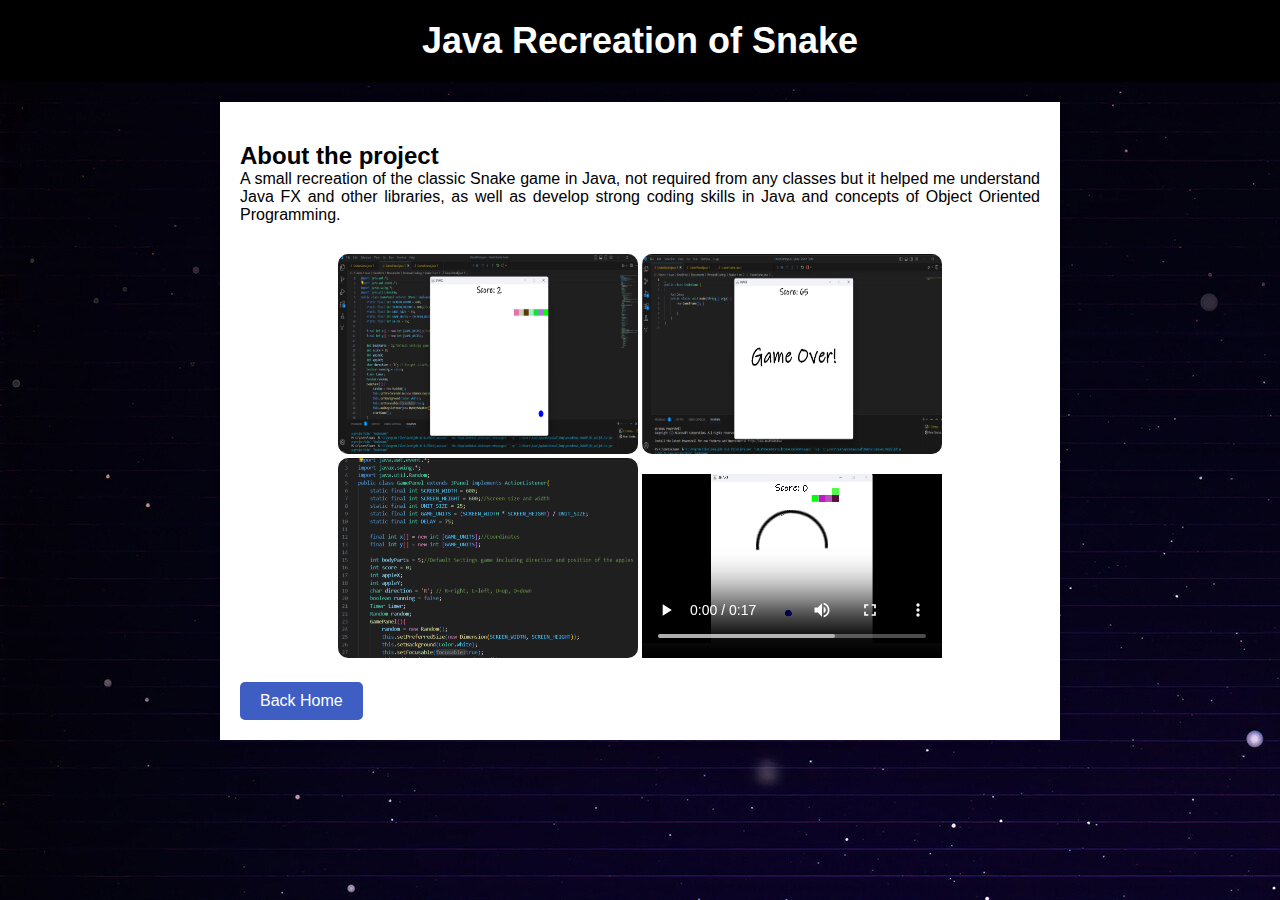
<file: portfolio/Java Snake.html>
<!DOCTYPE html>
<html lang="en">
<head>
    <meta charset="UTF-8">
    <meta name="viewport" content="width=device-width, initial-scale=1.0">
    <link rel="stylesheet" href="projectpagestyle.css">
    <title>Snake Java</title>
</head>
<body>
    <header>
        <h1>Java Recreation of Snake</h1>
    </header>
    <main>
        <section class="project-description">
            <h2>About the project</h2>
            <p>
                A small recreation of the classic Snake game in Java, not required from any classes but it helped me understand Java FX
                and other libraries, as well as develop strong coding skills in Java and concepts of Object Oriented Programming.
            </p>
        </section>
        <section class="project-images">
            <div class="image-container">
                <li><img src="images/snake1.png" alt="Main Project Image"></li>
                <li><img src="images/snake2.png" alt="Main Project Image"></li>
                <li><img src="images/snake3.png" alt="Main Project Image"></li>
                <li><video width="300" height="200" controls>
                <source src="images/Snake Demo.mp4" type="video/mp4">
                </video></li>
            </div>
            <!-- Add more images or videos as needed -->
        </section>
        <section class="project-link">
            <a href="index.html">Back Home</a>
        </section>
    </main>
    
</body>
</html>
</file>
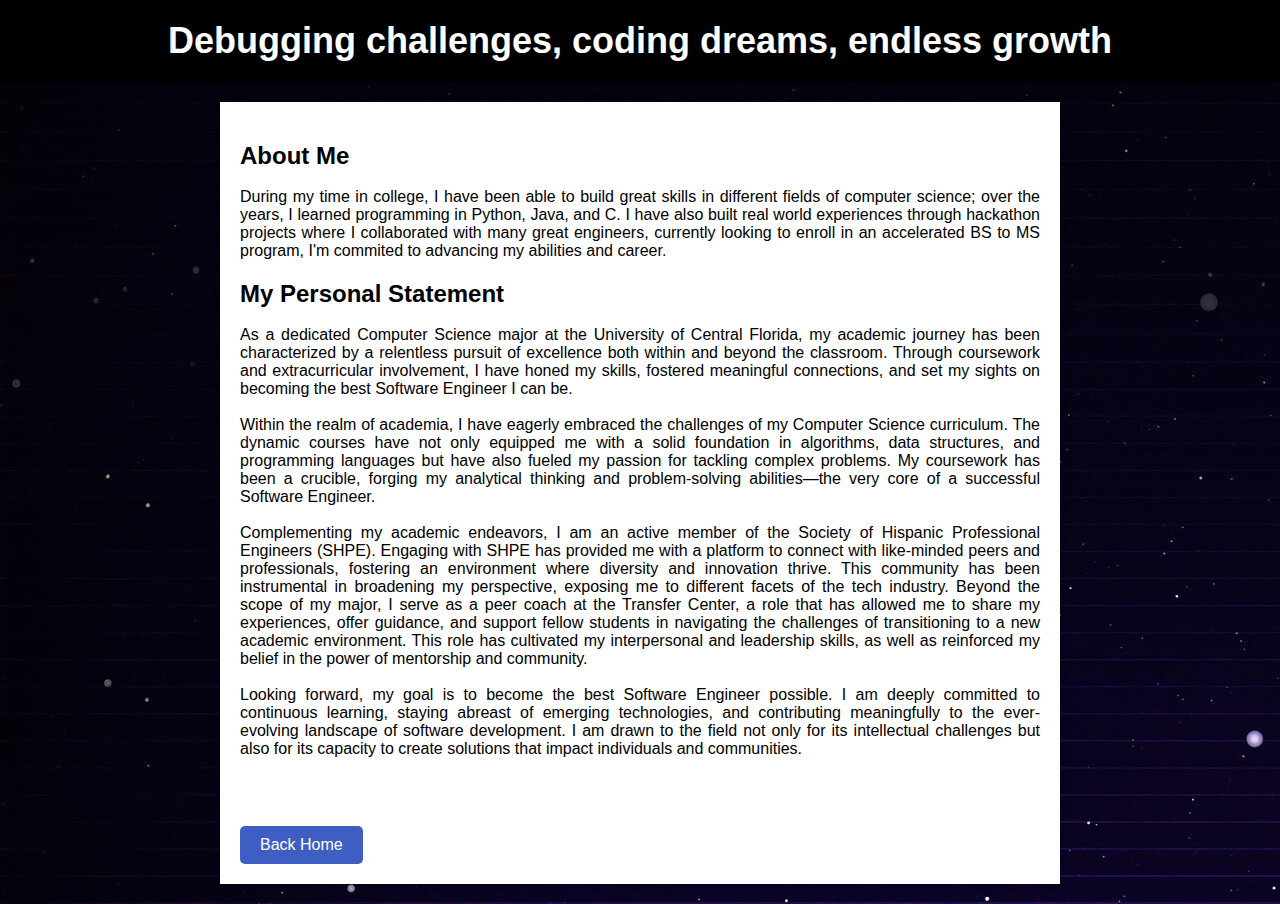
<file: portfolio/moreAboutMe.html>
<!DOCTYPE html>
<html lang="en">
<head>
    <meta charset="UTF-8">
    <meta name="viewport" content="width=device-width, initial-scale=1.0">
    <link rel="stylesheet" href="projectpagestyle.css">
    <title>About Me</title>
</head>
<body>
    <header>
        <h1>Debugging challenges, coding dreams, endless growth</h1>
    </header>
    <main>
        <section class="project-description">
            <h2>About Me</h2><br>
            <p>
                During my time in college, I have been able to build great skills in different fields of 
                computer science; over the years, I learned programming in Python, Java, and C. I have 
                also built real world experiences through hackathon projects where I collaborated with 
                many great engineers, currently looking to enroll in an accelerated BS to MS program, 
                I'm commited to advancing my abilities and career. <br>
            </p>
            <h2>My Personal Statement</h2><br>
            <p>
                As a dedicated Computer Science major at the University of Central Florida, my academic journey has been characterized 
                by a relentless pursuit of excellence both within and beyond the classroom. Through coursework and extracurricular 
                involvement, I have honed my skills, fostered meaningful connections, and set my sights on becoming the best Software Engineer I can be.
                <br><br>

                Within the realm of academia, I have eagerly embraced the challenges of my Computer Science curriculum. The dynamic courses
                have not only equipped me with a solid foundation in algorithms, data structures, and programming languages but have also fueled my 
                passion for tackling complex problems. My coursework has been a crucible, forging my analytical thinking and problem-solving abilities—the very 
                core of a successful Software Engineer.
                <br><br>

                Complementing my academic endeavors, I am an active member of the Society of Hispanic Professional Engineers (SHPE). 
                Engaging with SHPE has provided me with a platform to connect with like-minded peers and professionals, fostering an environment 
                where diversity and innovation thrive. This community has been instrumental in broadening my perspective, exposing me to different 
                facets of the tech industry.

                Beyond the scope of my major, I serve as a peer coach at the Transfer Center, a role that has allowed me to 
                share my experiences, offer guidance, and support fellow students in navigating the challenges of transitioning to a new academic 
                environment. This role has cultivated my interpersonal and leadership skills, as well as reinforced my belief in the power of mentorship and 
                community.
                <br><br>

                Looking forward, my goal is to become the best Software Engineer possible. I am deeply committed to continuous learning, staying abreast of 
                emerging technologies, and contributing meaningfully to the ever-evolving landscape of software development. I am drawn to the field not only
                for its intellectual challenges but also for its capacity to create solutions that impact individuals and communities.
                <br><br>
            </p>
        </section>
        <section class="project-link">
            <a href="index.html">Back Home</a>
        </section>
    </main>
    
</body>
</html>
</file>
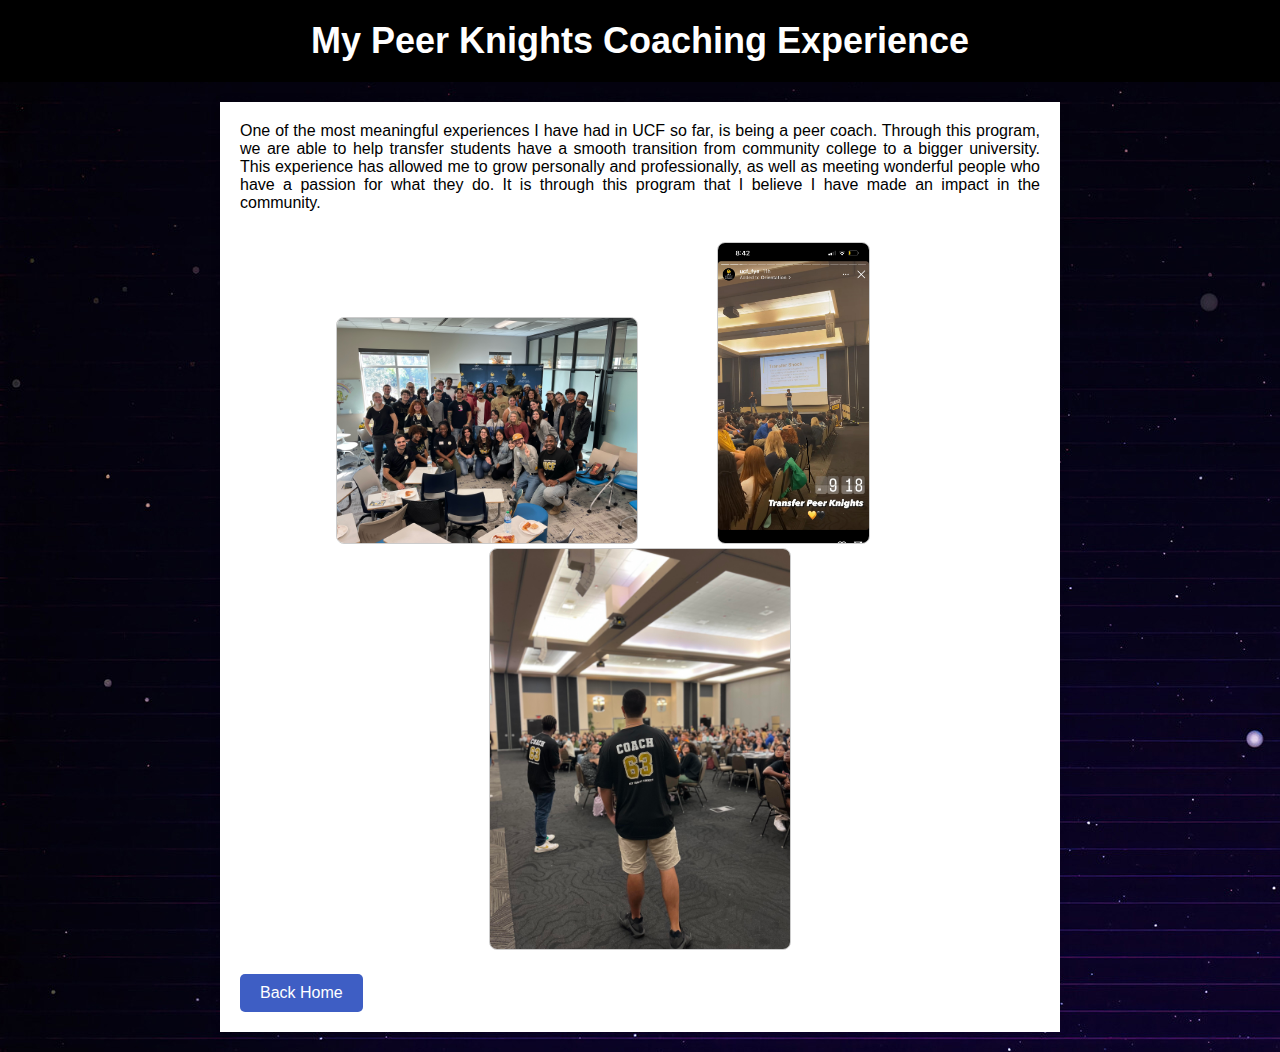
<file: portfolio/peerCoaching.html>
<!DOCTYPE html>
<html lang="en">
<head>
    <meta charset="UTF-8">
    <meta name="viewport" content="width=device-width, initial-scale=1.0">
    <link rel="stylesheet" href="projectpagestyle.css">
    <title>Peer Knights Coaching</title>
</head>
<body>
    <header>
        <h1>My Peer Knights Coaching Experience</h1>
    </header>
    <main>
        <section class="project-description">
            <p>
                One of the most meaningful experiences I have had in UCF so far, is being a peer coach.
                Through this program, we are able to help transfer students have a smooth transition from community
                college to a bigger university. This experience has allowed me to grow personally and professionally, as
                well as meeting wonderful people who have a passion for what they do. It is through this program that I 
                believe I have made an impact in the community.
            </p>
        </section>
        <section class="project-images">
            <div class="image-container">
                <li><img src="images/PeerCoachPic1.png" alt="Main Project Image" style="max-width: 100%; height: auto; display: block; margin: 0 auto; max-height: 100%; border: 1px solid #ccc; border-radius: 8px;"></li>
                <li><img src="images/PeerCoachPic2.jpg" alt="Main Project Image" style="max-width: 50%; height: auto; display: block; margin: 0 auto; max-height: 100%; border: 1px solid #ccc; border-radius: 8px;"></li>
                <li><img src="images/PeerCoachPic3.jpg" alt="Main Project Image" style="max-width: 100%; height: auto; display: block; margin: 0 auto; max-height: 100%; border: 1px solid #ccc; border-radius: 8px;"></li>
            </div>
            <!-- Add more images or videos as needed -->
        </section>
        <section class="project-link">
            <a href="index.html">Back Home</a>
        </section>
    </main>
    
</body>
</html>
</file>
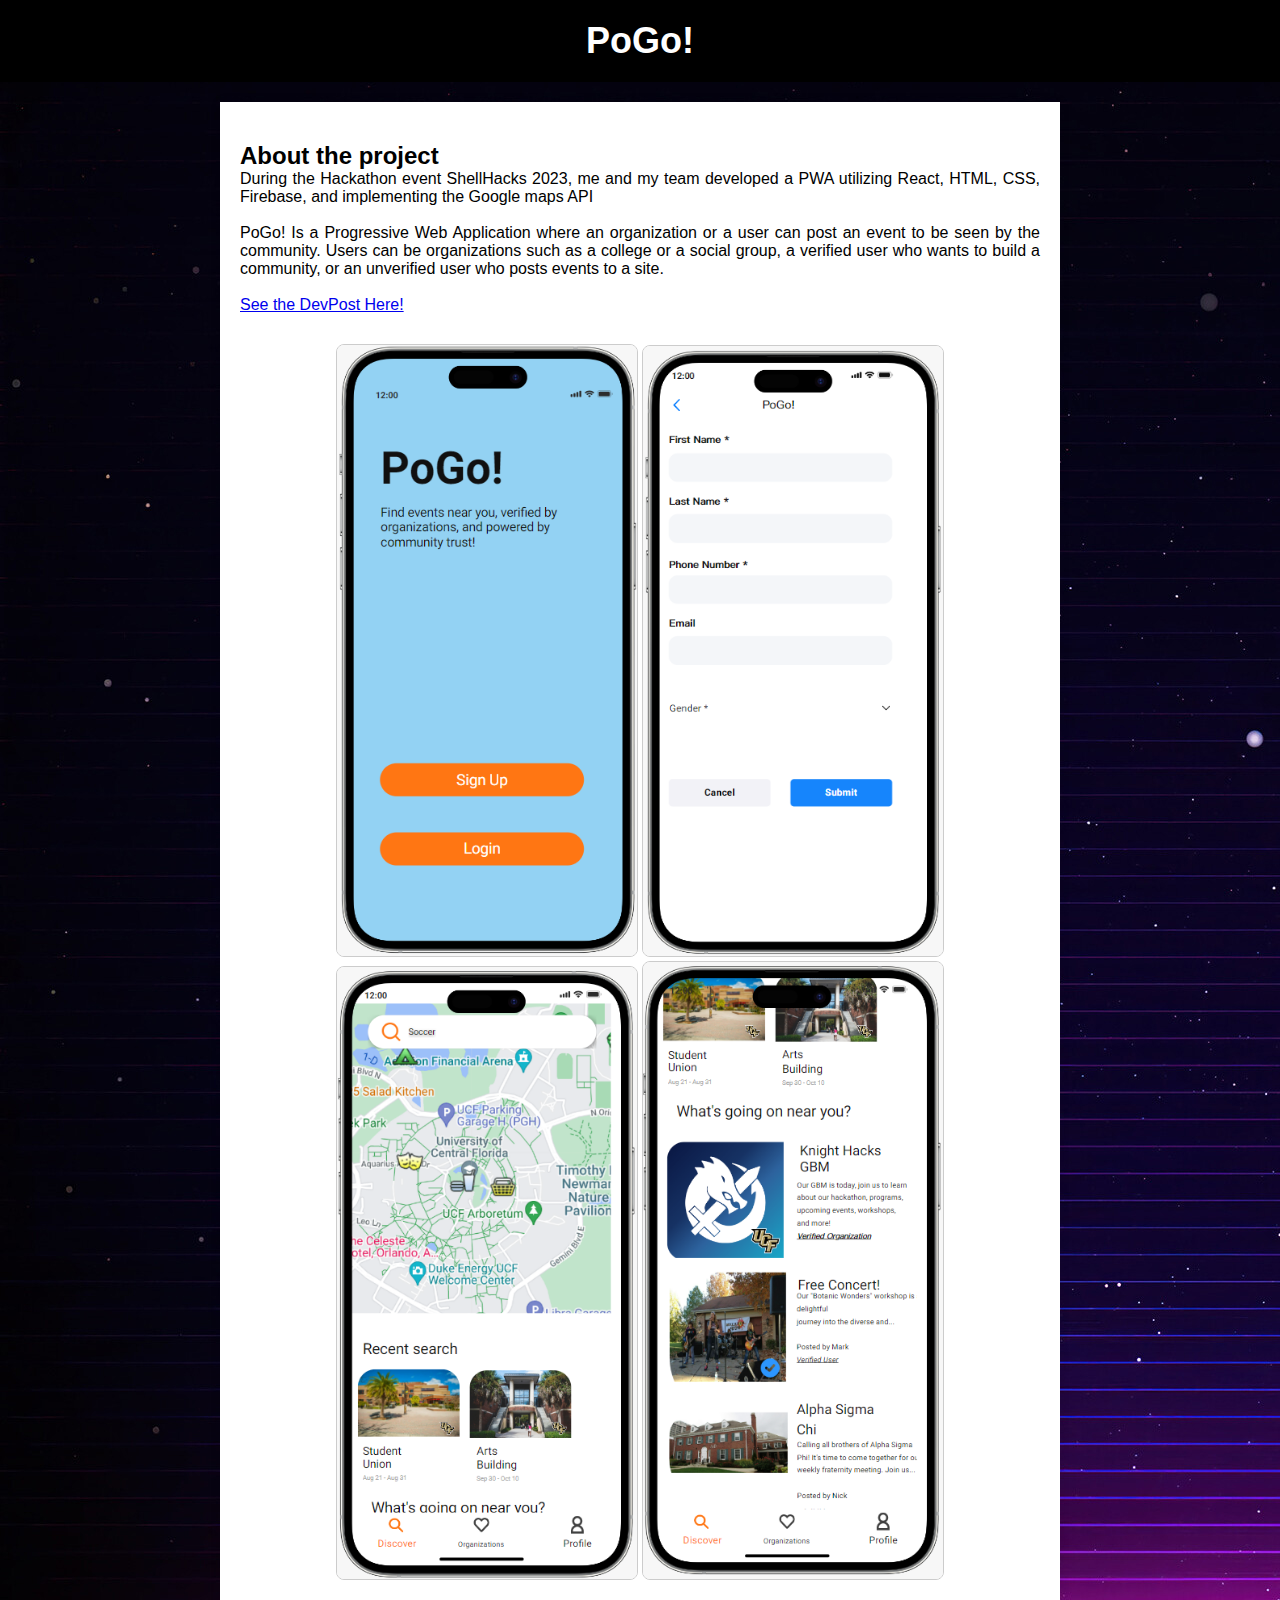
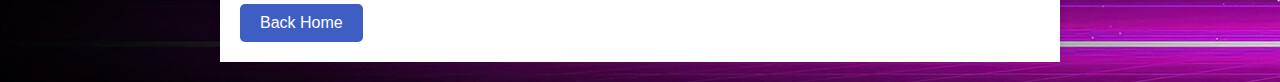
<file: portfolio/pogo.html>
<!DOCTYPE html>
<html lang="en">
<head>
    <meta charset="UTF-8">
    <meta name="viewport" content="width=device-width, initial-scale=1.0">
    <link rel="stylesheet" href="projectpagestyle.css">
    <title>PoGo!</title>
</head>
<body>
    <header>
        <h1>PoGo!</h1>
    </header>
    <main>
        <section class="project-description">
            <h2>About the project</h2>
            <p>
                During the Hackathon event ShellHacks 2023, me and my team developed a PWA utilizing
                React, HTML, CSS, Firebase, and implementing the Google maps API<br>

                <br>PoGo! Is a Progressive Web Application where an organization or 
                a user can post an event to be seen by the community. Users 
                can be organizations such as a college or a social group, a 
                verified user who wants to build a community, or an unverified 
                user who posts events to a site.<br>

                <br><a href="https://devpost.com/software/pogo ">See the DevPost Here!</a> 
            </p>
        </section>
        <section class="project-images">
            <div class="image-container">
                <li><img src="images/pogo1.png" alt="Main Project Image" style="max-width: 100%; height: auto; display: block; margin: 0 auto; max-height: 100%; border: 1px solid #ccc; border-radius: 8px;"></li>
                <li><img src="images/pogo2.png" alt="Main Project Image" style="max-width: 100%; height: auto; display: block; margin: 0 auto; max-height: 100%; border: 1px solid #ccc; border-radius: 8px;"></li>
                <li><img src="images/pogo3.png" alt="Main Project Image" style="max-width: 100%; height: auto; display: block; margin: 0 auto; max-height: 100%; border: 1px solid #ccc; border-radius: 8px;"></li>
                <li><img src="images/pogo4.png" alt="Main Project Image" style="max-width: 100%; height: auto; display: block; margin: 0 auto; max-height: 100%; border: 1px solid #ccc; border-radius: 8px;"></li>
            </div>
            
            <!-- Add more images or videos as needed -->
        </section>
        <section class="project-link">
            <a href="index.html">Back Home</a>
        </section>
    </main>
    
</body>
</html>
</file>
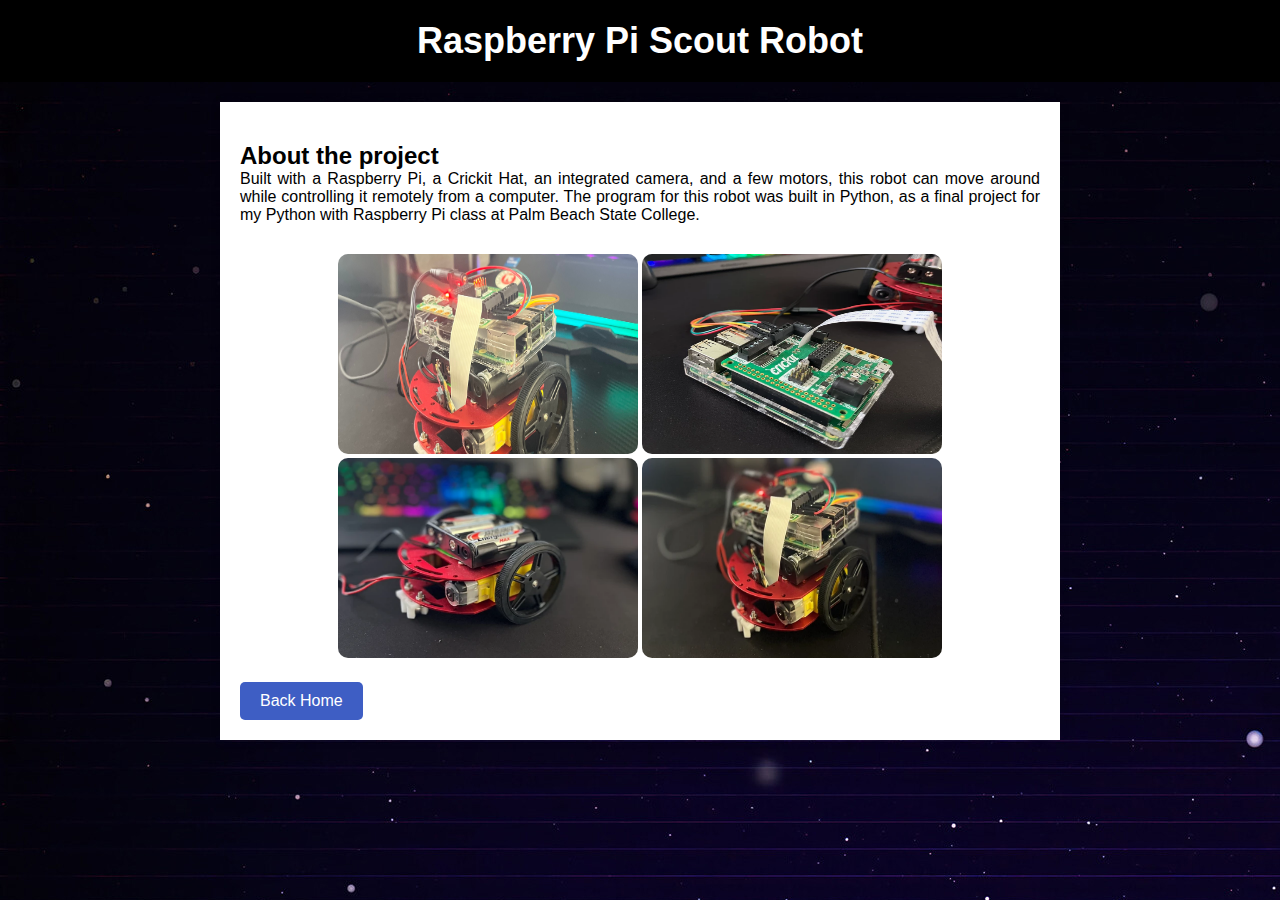
<file: portfolio/Raspberry pi Bot.html>
<!DOCTYPE html>
<html lang="en">
<head>
    <meta charset="UTF-8">
    <meta name="viewport" content="width=device-width, initial-scale=1.0">
    <link rel="stylesheet" href="projectpagestyle.css">
    <title>Raspberry Pi Robot</title>
</head>
<body>
    <header>
        <h1>Raspberry Pi Scout Robot</h1>
    </header>
    <main>
        <section class="project-description">
            <h2>About the project</h2>
            <p>
                Built with a Raspberry Pi, a Crickit Hat, an integrated camera, and a few motors, 
                this robot can move around while controlling it remotely from a computer. The 
                program for this robot was built in Python, as a final project for my Python with 
                Raspberry Pi class at Palm Beach State College.
            </p>
        </section>
        <section class="project-images">
            <div class="image-container">
                <li><img src="images/raspRobot1.jpg" alt="Main Project Image"></li>
                <li><img src="images/raspRobot2.png" alt="Main Project Image"></li>
                <li><img src="images/RaspRobot3.png" alt="Main Project Image"></li>
                <li><img src="images/RaspRobot4.png" alt="Main Project Image"></li>
            </div>
            <!-- Add more images or videos as needed -->
        </section>
        <section class="project-link">
            <a href="index.html">Back Home</a>
        </section>
    </main>
    
</body>
</html>
</file>
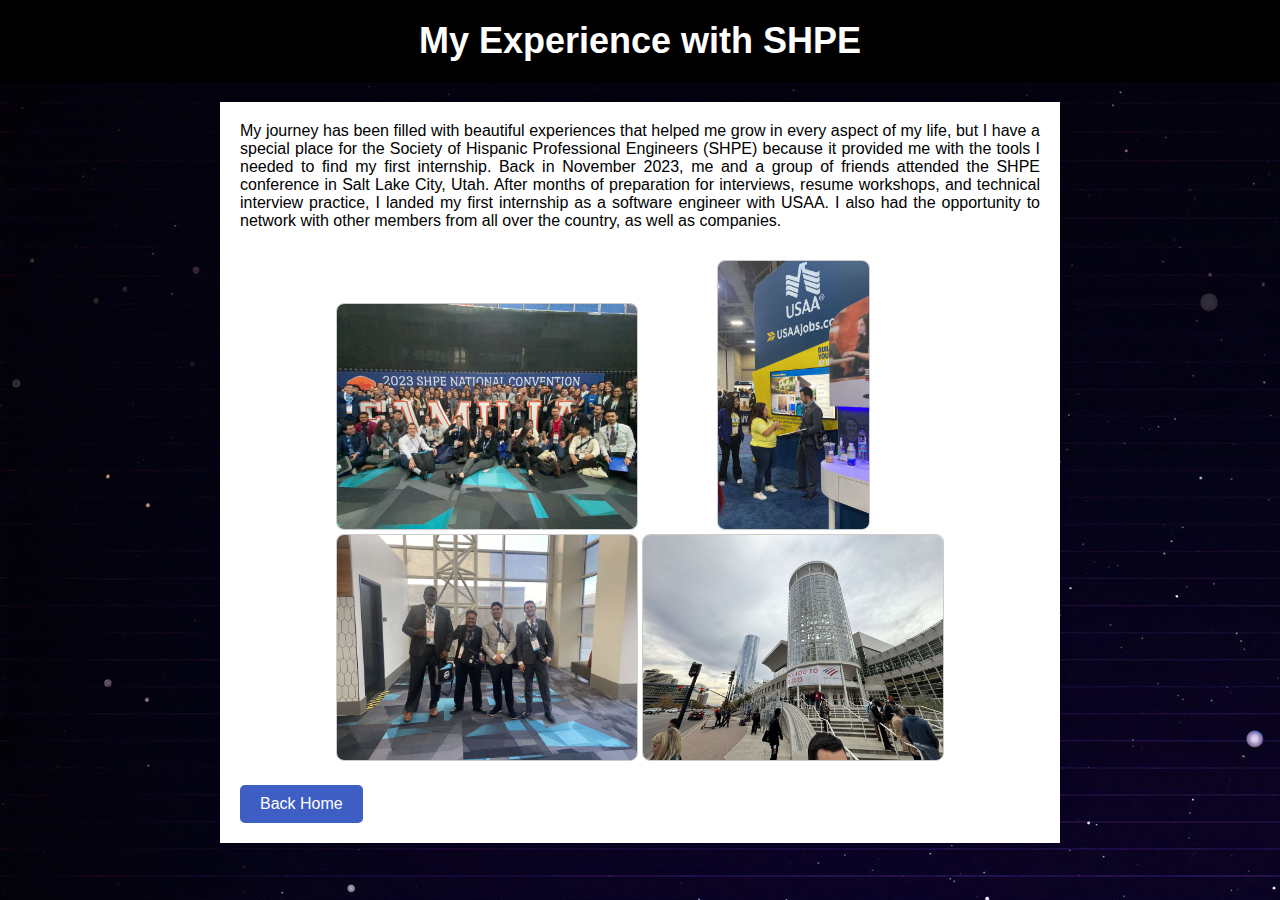
<file: portfolio/shpe.html>
<!DOCTYPE html>
<html lang="en">
<head>
    <meta charset="UTF-8">
    <meta name="viewport" content="width=device-width, initial-scale=1.0">
    <link rel="stylesheet" href="projectpagestyle.css">
    <title>SHPE</title>
</head>
<body>
    <header>
        <h1>My Experience with SHPE</h1>
    </header>
    <main>
        <section class="project-description">
            <p>
                My journey has been filled with beautiful experiences that helped me grow in every aspect of my life, but I
                have a special place for the Society of Hispanic Professional Engineers (SHPE) because it provided me with the
                tools I needed to find my first internship. Back in November 2023, me and a group of friends attended the SHPE 
                conference in Salt Lake City, Utah. After months of preparation for interviews, resume workshops, and technical 
                interview practice, I landed my first internship as a software engineer with USAA. I also had the opportunity to 
                network with other members from all over the country, as well as companies.
            </p>
        </section>
        <section class="project-images">
            <div class="image-container">
                <li><img src="images/shpe1.JPG" alt="Main Project Image" style="max-width: 100%; height: auto; display: block; margin: 0 auto; max-height: 100%; border: 1px solid #ccc; border-radius: 8px;"></li>
                <li><img src="images/shpe2.JPG" alt="Main Project Image" style="max-width: 50%; height: auto; display: block; margin: 0 auto; max-height: 100%; border: 1px solid #ccc; border-radius: 8px;"></li>
                <li><img src="images/shpe3.JPG" alt="Main Project Image" style="max-width: 100%; height: auto; display: block; margin: 0 auto; max-height: 100%; border: 1px solid #ccc; border-radius: 8px;"></li>
                <li><img src="images/shpe4.JPG" alt="Main Project Image" style="max-width: 100%; height: auto; display: block; margin: 0 auto; max-height: 100%; border: 1px solid #ccc; border-radius: 8px;"></li>
            <!-- Add more images or videos as needed -->
        </section>
        <section class="project-link">
            <a href="index.html">Back Home</a>
        </section>
    </main>
    
</body>
</html>
</file>
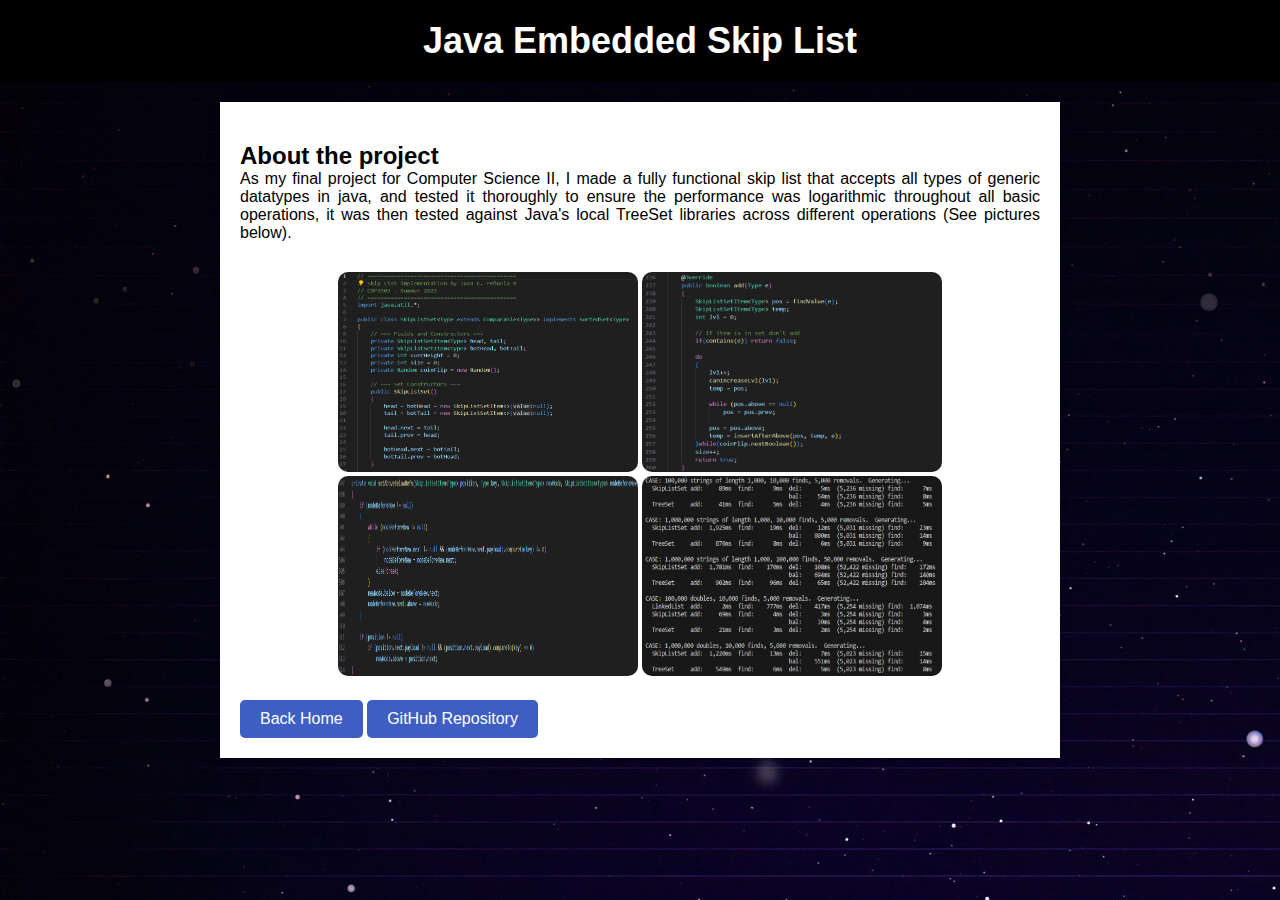
<file: portfolio/skiplist.html>
<!DOCTYPE html>
<html lang="en">
<head>
    <meta charset="UTF-8">
    <meta name="viewport" content="width=device-width, initial-scale=1.0">
    <link rel="stylesheet" href="projectpagestyle.css">
    <title>Skip List Project</title>
</head>
<body>
    <header>
        <h1>Java Embedded Skip List</h1>
    </header>
    <main>
        <section class="project-description">
            <h2>About the project</h2>
            <p>
                As my final project for Computer Science II, I made a fully functional skip list that accepts 
                all types of generic datatypes in java, and tested it thoroughly to ensure the performance was 
                logarithmic throughout all basic operations, it was then tested against Java's local TreeSet 
                libraries across different operations (See pictures below).
            </p>
        </section>
        <section class="project-images">
            <div class="image-container">
                <li><img src="images/SkipList1.png" alt="Main Project Image"></li>
                <li><img src="images/SkipList2.png" alt="Main Project Image"></li>
                <li><img src="images/SkipList3.png" alt="Main Project Image"></li>
                <li><img src="images/SkipList4.png" alt="Main Project Image"></li>
            </div>
            <!-- Add more images or videos as needed -->
        </section>
        <section class="project-link">
            <a href="index.html">Back Home</a>
            <a href="https://github.com/JuaneX1/Final-Project-Skip-List">GitHub Repository</a>
        </section>
    </main>
    
</body>
</html>
</file>
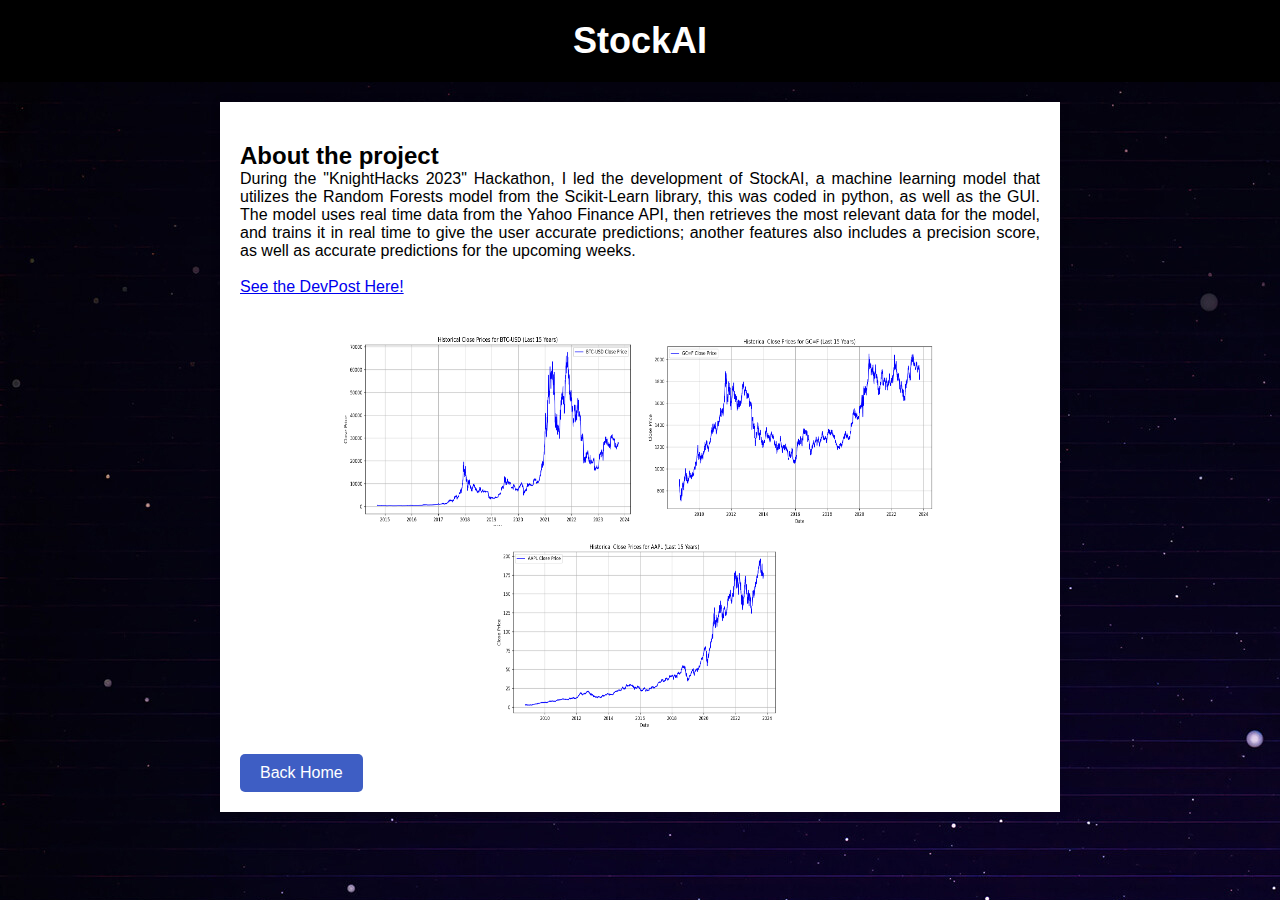
<file: portfolio/StockAI.html>
<!DOCTYPE html>
<html lang="en">
<head>
    <meta charset="UTF-8">
    <meta name="viewport" content="width=device-width, initial-scale=1.0">
    <link rel="stylesheet" href="projectpagestyle.css">
    <title>StockAI</title>
</head>
<body>
    <header>
        <h1>StockAI</h1>
    </header>
    <main>
        <section class="project-description">
            <h2>About the project</h2>
            <p>
                During the "KnightHacks 2023" Hackathon, I led the development of StockAI, a machine learning model that utilizes
                the Random Forests model from the Scikit-Learn library, this was coded in python, as well as the GUI. The model uses
                real time data from the Yahoo Finance API, then retrieves the most relevant data for the model, and trains it in real time
                to give the user accurate predictions; another features also includes a precision score, as well as accurate predictions for
                the upcoming weeks.<br><br>

                <a href="https://devpost.com/software/stockai?ref_content=user-portfolio&ref_feature=in_progress">See the DevPost Here!</a>
            </p>
        </section>
        <section class="project-images">
            <div class="image-container">
                <li><img src="images/StockAI2.png"></li>
                <li><img src="images/StockAI3.png"></li>
                <li><img src="images/StockAI4.png"></li>
            </div>
        </section>
        <section class="project-link">
            <a href="index.html">Back Home</a>
        </section>
    </main>
    
</body>
</html>
</file>
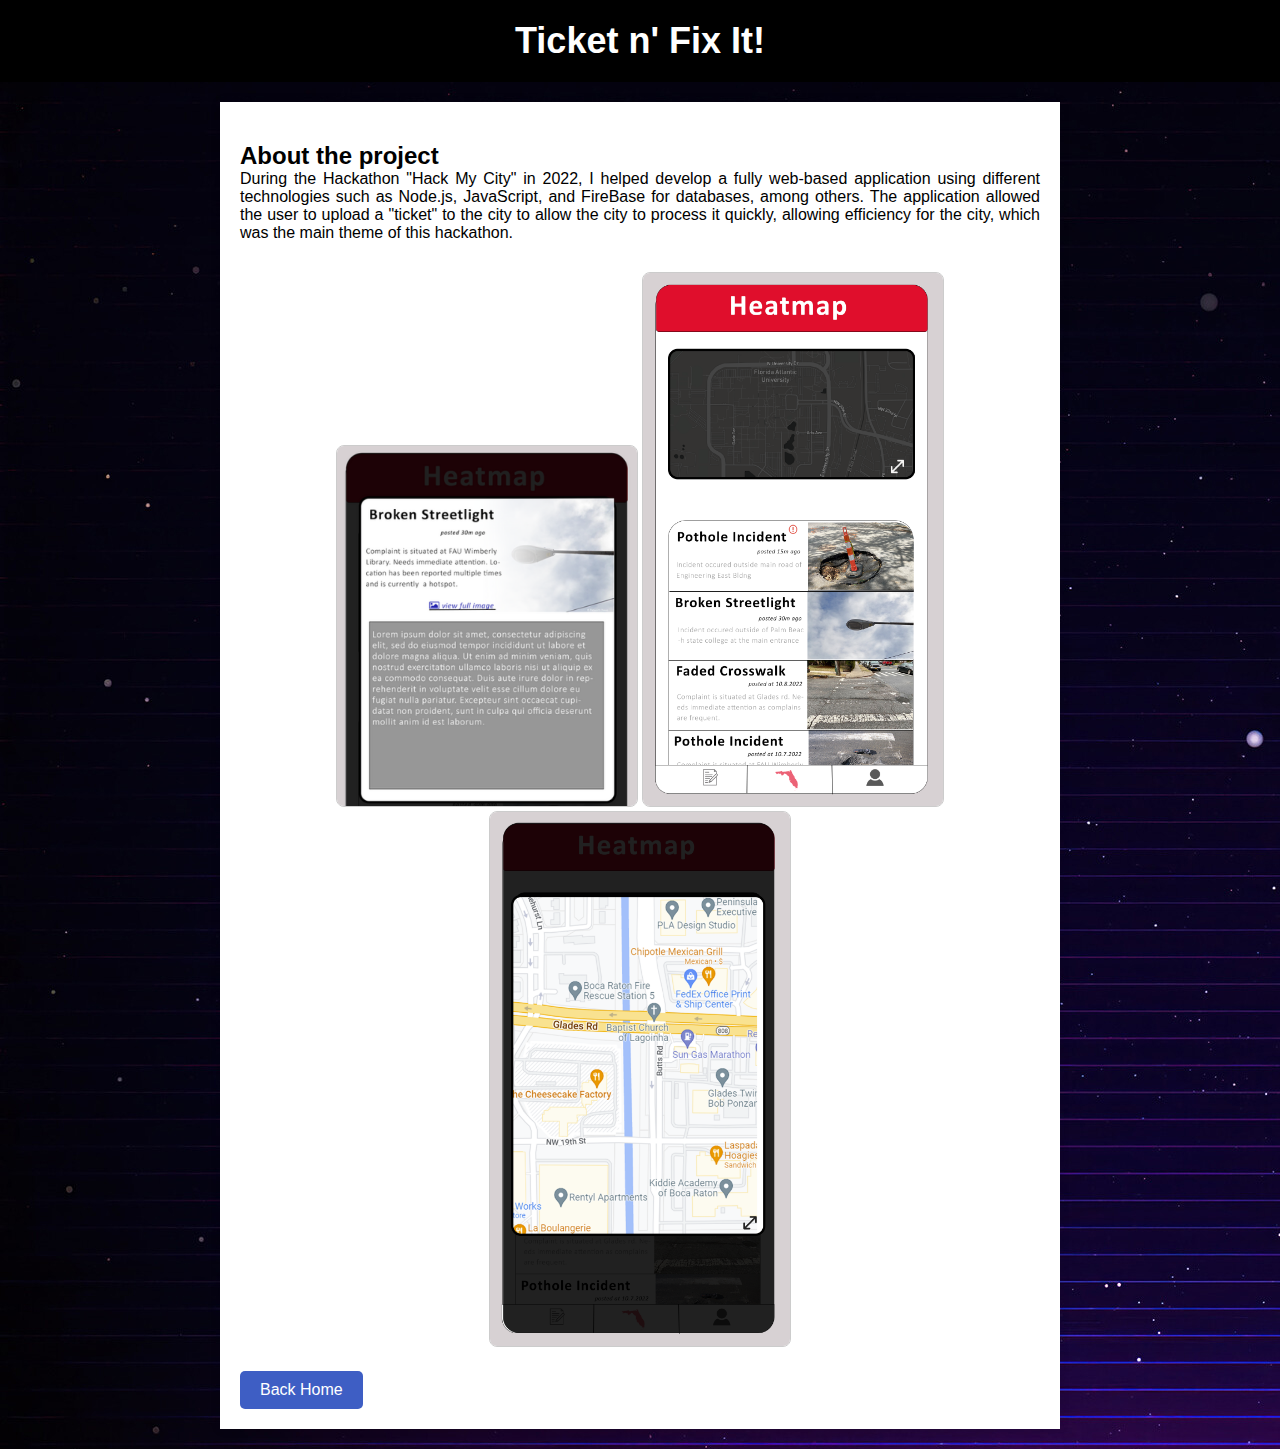
<file: portfolio/Ticket n fix it.html>
<!DOCTYPE html>
<html lang="en">
<head>
    <meta charset="UTF-8">
    <meta name="viewport" content="width=device-width, initial-scale=1.0">
    <link rel="stylesheet" href="projectpagestyle.css">
    <title>Ticket n' Fix It</title>
</head>
<body>
    <header>
        <h1>Ticket n' Fix It!</h1>
    </header>
    <main>
        <section class="project-description">
            <h2>About the project</h2>
            <p>
                During the Hackathon "Hack My City" in 2022, I helped develop a fully web-based application using different 
                technologies such as Node.js, JavaScript, and FireBase for databases, among others. The application allowed 
                the user to upload a "ticket" to the city to allow the city to process it quickly, allowing efficiency for 
                the city, which was the main theme of this hackathon.
            </p>
        </section>
        <section class="project-images">
            <div class="image-container">
                <li><img src="images/TicketNFixIt1.png" alt="Main Project Image" style="max-width: 100%; height: auto; display: block; margin: 0 auto; max-height: 100%; border: 1px solid #ccc; border-radius: 8px;"></li>
                <li><img src="images/HeatMap.png" alt="Main Project Image" style="max-width: 100%; height: auto; display: block; margin: 0 auto; max-height: 100%; border: 1px solid #ccc; border-radius: 8px;"></li>
                <li><img src="images/HeatMap_Maximized.png" alt="Main Project Image" style="max-width: 100%; height: auto; display: block; margin: 0 auto; max-height: 100%; border: 1px solid #ccc; border-radius: 8px;"></li>
            </div>
        </section>
        
        <section class="project-link">
            <a href="index.html">Back Home</a>
        </section>
    </main>
    
</body>
</html>
</file>
<file: portfolio/projectpagestyle.css>
/* Reset some default styles */
body, h1, h2, p {
    margin: 0;
    padding: 0;
}

/* Basic styling */
body {
    font-family: 'poppins', sans-serif;
    background-image: url(images/backgroundPic.jpg);
}

header {
    background-color: #000;
    color: #fff;
    text-align: center;
    padding: 20px;
}

main {
    max-width: 800px;
    margin: 20px auto;
    padding: 20px;
    background-color: #fff;
    box-shadow: 0px 0px 10px rgba(0, 0, 0, 0.1);
}

h1 {
    font-size: 36px;
}

h2 {
    font-size: 24px;
    margin-top: 20px;
}

.project-description {
    margin-bottom: 30px;
}

.project-description p{
    text-align: justify;
}
.project-images .image-container {
    margin-top: 10px;
    text-align: center;
}

.project-images img {
    max-width: 100%;
    height: auto;
}

.project-link a {
    display: inline-block;
    padding: 10px 20px;
    background-color: #3e5ec4;
    color: #fff;
    text-decoration: none;
    border-radius: 5px;
    margin-top: 20px;
}

.image-container li{
    display: inline-block;
}

.image-container img{
    height: 200px;
    width: 300px;
    border-radius: 10px;
}

.project-link a:hover {
    background-color: #555;
}

@media (max-width: 768px) {
    body {
        font-size: 16px;
    }

    header {
        font-size: 24px;
    }

    main {
        padding: 10px;
    }

    h2 {
        font-size: 20px;
    }

    .project-link {
        text-align: center;
    }
}

/* Back home button */
.back-home-button {
    position: fixed;
    top: 20px;
    right: 20px;
    text-align: center;
    z-index: 1000; /* Ensure it appears above other content */
}

/* Button styles */
.back-home-button a {
    display: inline-block;
    padding: 10px 20px;
    background-color: #3e5ec4;
    color: #000;
    text-decoration: none;
    border-radius: 5px;
}

.back-home-button a:hover {
    background-color: #555;
}
</file>
